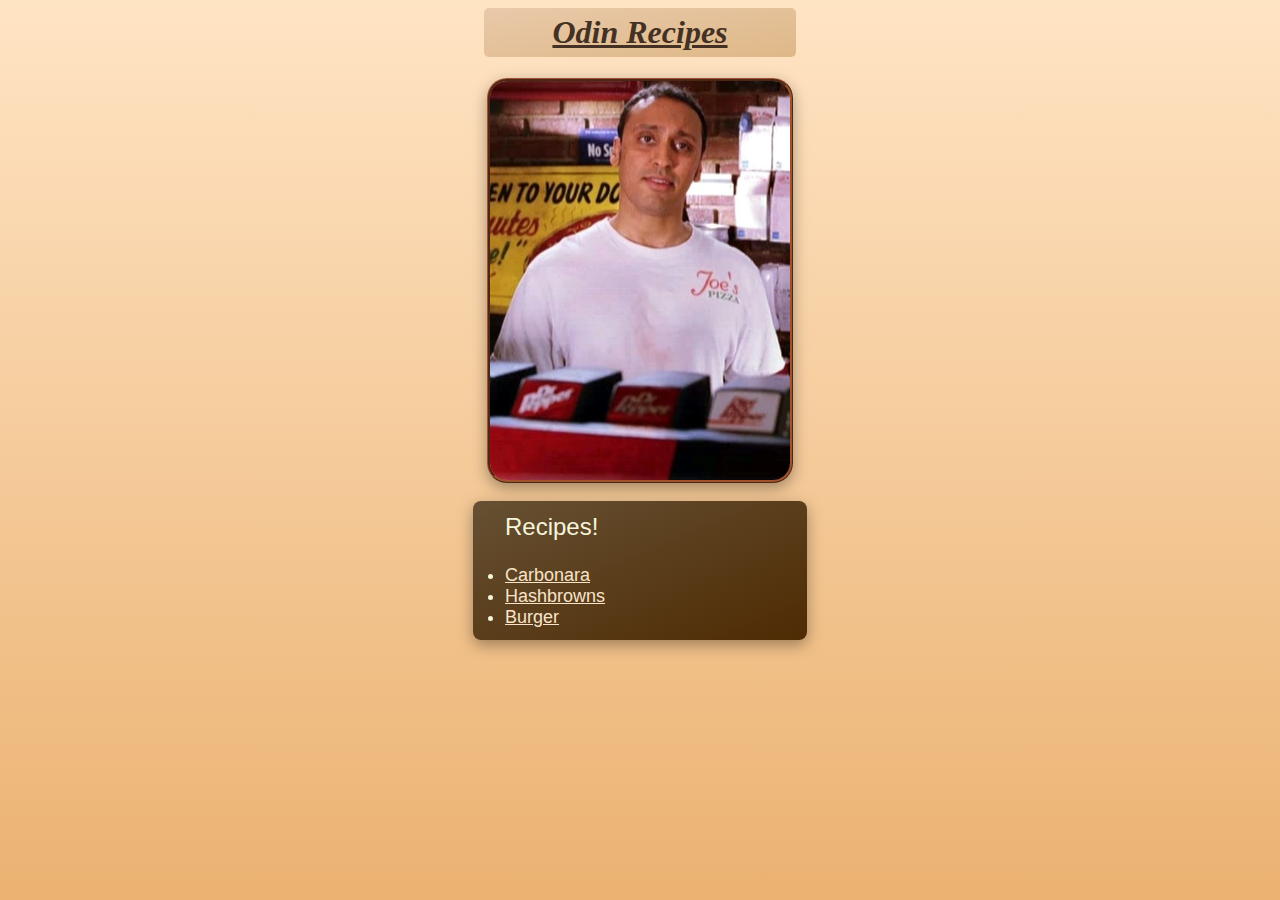
<file: index.html>
<!DOCTYPE html>
<html lang="en">
<head>
    <meta charset="UTF-8">
    <meta http-equiv="X-UA-Compatible" content="IE=edge">
    <meta name="viewport" content="width=device-width, initial-scale=1.0">
    <link rel="stylesheet" href="style.css">
    <title>Recipes!</title>
</head>
<body>
    <h1 class="web-title">Odin Recipes</h1>
    <img class="image" src="images/Mr._Aziz.webp" alt="Mr. Aziz from spider-man 2 image">
    <ul class="recipe">
        <h3 class="card-title">Recipes!</h3>
        <li ><a class="recipe-link" href="recipes/carbonara.html">Carbonara</a></li>
        <li><a class="recipe-link" href="recipes/hashbrown.html">Hashbrowns</a></li>
        <li><a class="recipe-link" href="recipes/burger.html">Burger</a></li>
    </ul>
</body>
</html>
</file>
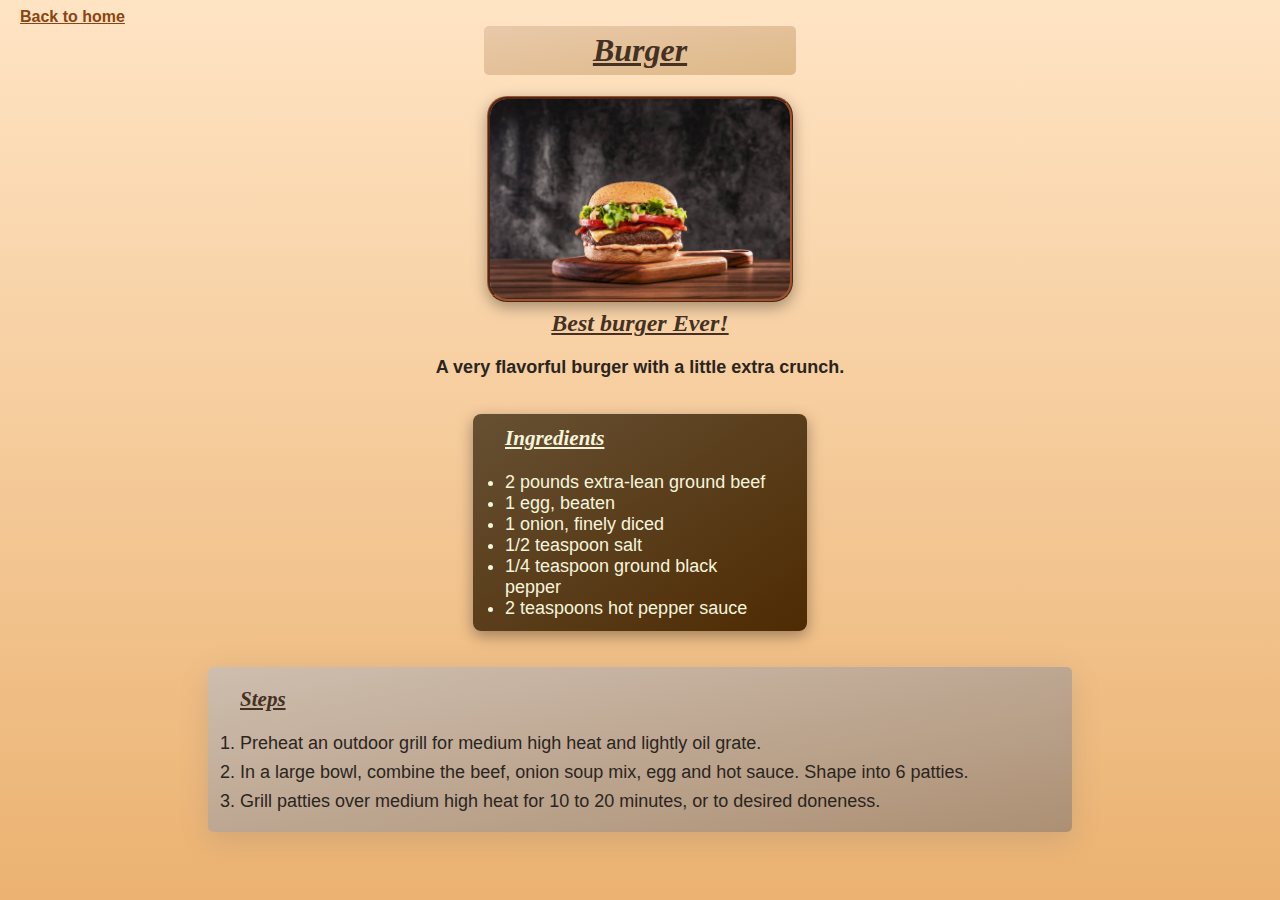
<file: recipes/burger.html>
<!DOCTYPE html>
<html lang="en">
<head>
    <meta charset="UTF-8">
    <meta http-equiv="X-UA-Compatible" content="IE=edge">
    <meta name="viewport" content="width=device-width, initial-scale=1.0">
    <link rel="stylesheet" href="../style.css">
    <title>Recipes! Burger</title>
</head>
<body>
    <a class="home-button" href="../index.html">Back to home</a>
    <h1 class="web-title">Burger</h1>
    <img class="image" src="../images/burger.jpg" alt="Burger image">
    <h2 class="caption">Best burger Ever!</h2>
    <p>A very flavorful burger with a little extra crunch.</p>
    <ul  class="recipe ingredients">
        <h3 class="ingredient">Ingredients</h3>
        <li>2 pounds extra-lean ground beef</li>
        <li>1 egg, beaten</li> 
        <li>1 onion, finely diced</li>
        <li>1/2 teaspoon salt</li>
        <li>1/4 teaspoon ground black pepper</li>
        <li>2 teaspoons hot pepper sauce</li>
    </ul>
    <ol class="steps">
        <h3 class="caption">Steps</h3>
        <li>Preheat an outdoor grill for medium high heat and lightly oil grate.</li>
        <li>In a large bowl, combine the beef, onion soup mix, egg and hot sauce. Shape into 6 patties.</li>
        <li>Grill patties over medium high heat for 10 to 20 minutes, or to desired doneness.</li>
    </ol>
</body>
</html>
</file>
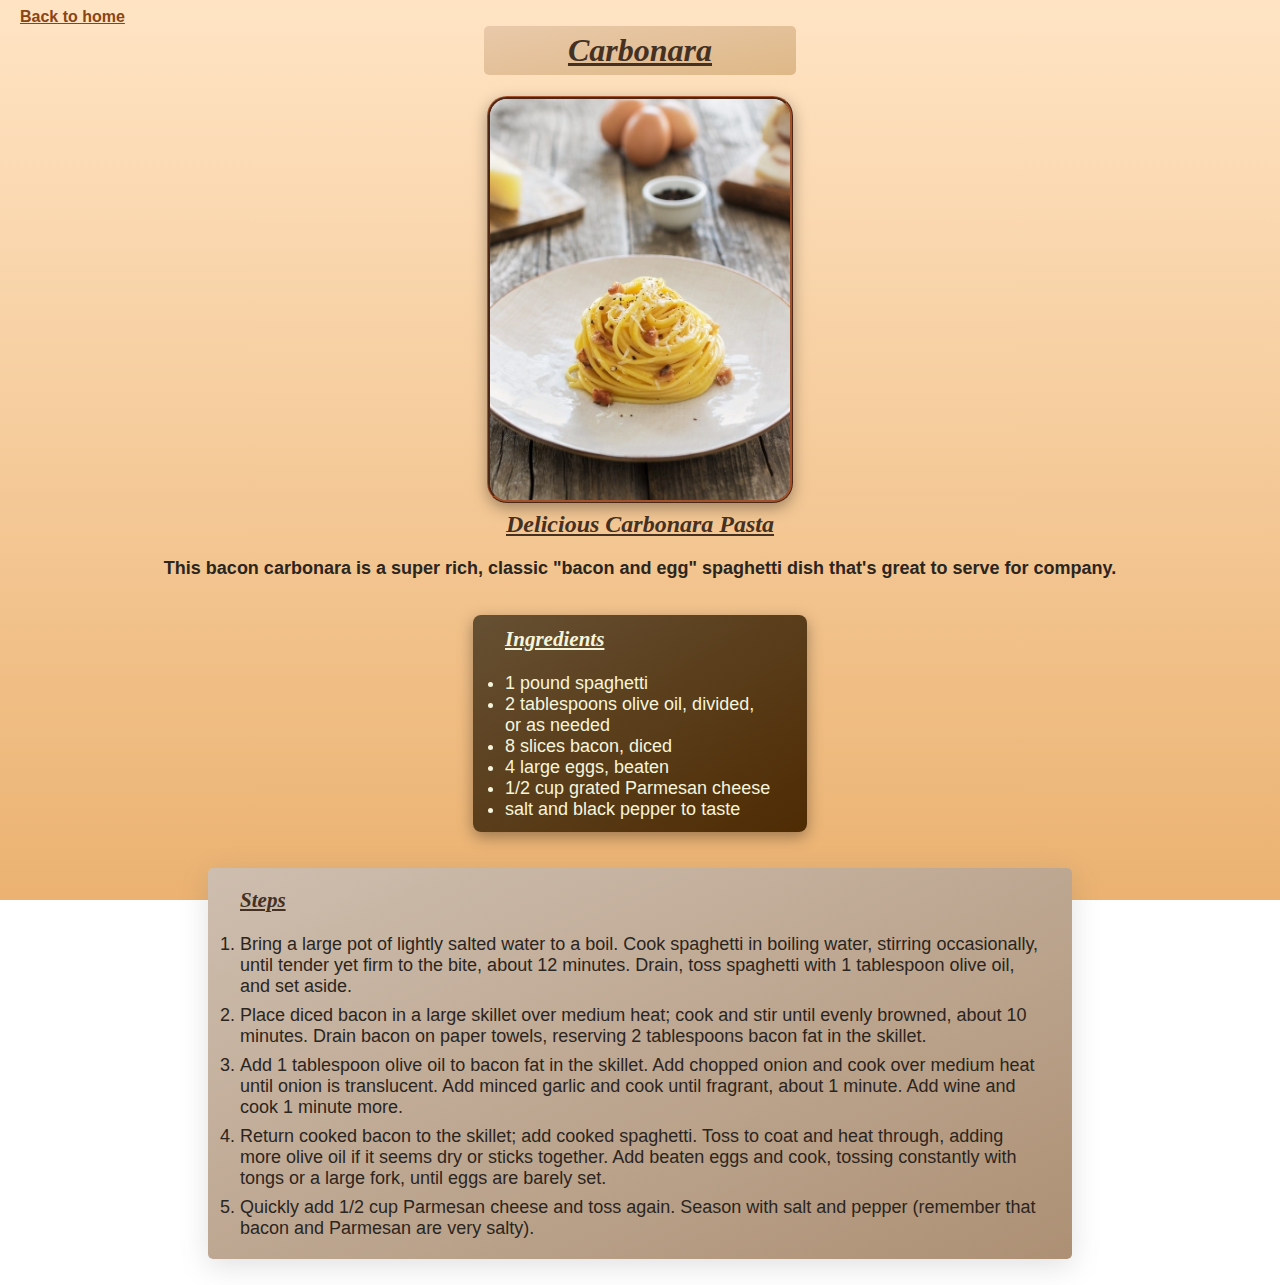
<file: recipes/carbonara.html>
<!DOCTYPE html>
<html lang="en">
<head>
    <meta charset="UTF-8">
    <meta http-equiv="X-UA-Compatible" content="IE=edge">
    <meta name="viewport" content="width=device-width, initial-scale=1.0">
    <link rel="stylesheet" href="../style.css">
    <title>Recipes! Carbonara</title>
</head>
<body>
    <a class="home-button" href="../index.html">Back to home</a>
    <h1 class="web-title">Carbonara</h1>
    <img class="image" src="../images/carbonara.jpg" alt="Pasta carbonara image">
    <h2 class="caption">Delicious Carbonara Pasta</h2>
    <p>This bacon carbonara is a super rich, classic "bacon and egg" spaghetti dish that's great to serve for company.</p>
    <ul class="recipe ingredients">
        <h3 class="ingredient">Ingredients</h3>
        <li>1 pound spaghetti</li>
        <li>2 tablespoons olive oil, divided, or as needed</li> 
        <li>8 slices bacon, diced</li>
        <li>4 large eggs, beaten</li>
        <li>1/2 cup grated Parmesan cheese</li>
        <li>salt and black pepper to taste</li>
    </ul>
    <ol class="steps">
        <h3 class="caption">Steps</h3>
        <li>Bring a large pot of lightly salted water to a boil. Cook spaghetti in boiling water, stirring occasionally, until tender yet firm to the bite, about 12 minutes. Drain, toss spaghetti with 1 tablespoon olive oil, and set aside.</li>
        <li>Place diced bacon in a large skillet over medium heat; cook and stir until evenly browned, about 10 minutes. Drain bacon on paper towels, reserving 2 tablespoons bacon fat in the skillet.</li>
        <li>Add 1 tablespoon olive oil to bacon fat in the skillet. Add chopped onion and cook over medium heat until onion is translucent. Add minced garlic and cook until fragrant, about 1 minute. Add wine and cook 1 minute more.</li>
        <li>Return cooked bacon to the skillet; add cooked spaghetti. Toss to coat and heat through, adding more olive oil if it seems dry or sticks together. Add beaten eggs and cook, tossing constantly with tongs or a large fork, until eggs are barely set.</li>
        <li>Quickly add 1/2 cup Parmesan cheese and toss again. Season with salt and pepper (remember that bacon and Parmesan are very salty).</li>
    </ol>
</body>
</html>
</file>
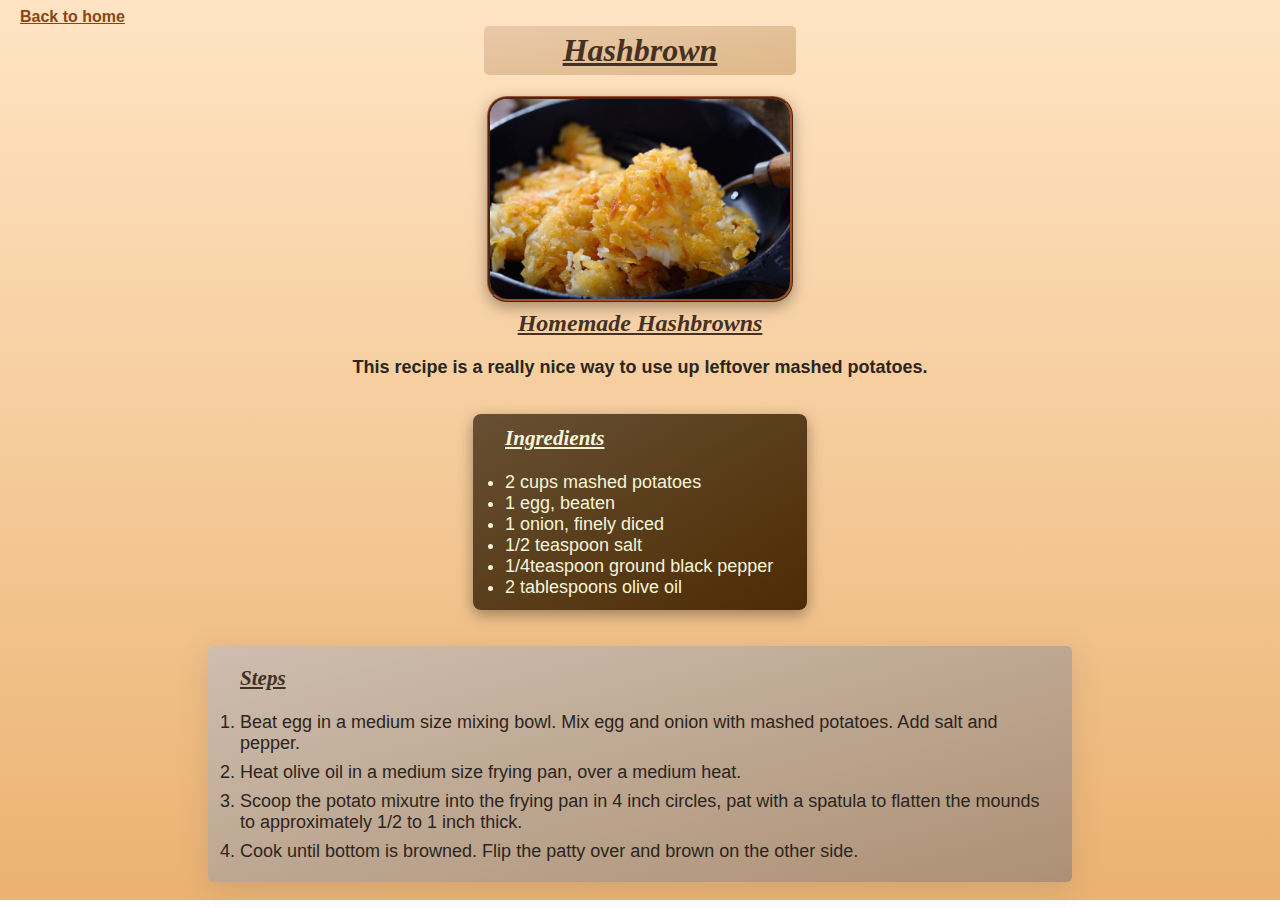
<file: recipes/hashbrown.html>
<!DOCTYPE html>
<html lang="en">
<head>
    <meta charset="UTF-8">
    <meta http-equiv="X-UA-Compatible" content="IE=edge">
    <meta name="viewport" content="width=device-width, initial-scale=1.0">
    <link rel="stylesheet" href="../style.css">
    <title>Recipes! Hashbrowns</title>
</head>
<body>
</head>
<body>
    <a class="home-button" href="../index.html">Back to home</a>
    <h1 class="web-title">Hashbrown</h1>
    <img class="image" src="../images/hashbrowns.jpg" alt="Hashbrown potato image">
    <h2 class="caption">Homemade Hashbrowns</h2>
    <p>This recipe is a really nice way to use up leftover mashed potatoes. </p>
    <ul  class="recipe ingredients">
        <h3 class="ingredient">Ingredients</h3>
        <li>2 cups mashed potatoes</li>
        <li>1 egg, beaten</li> 
        <li>1 onion, finely diced</li>
        <li>1/2 teaspoon salt</li>
        <li>1/4teaspoon ground black pepper</li>
        <li>2 tablespoons olive oil</li>
    </ul>
    <ol class="steps">
        <h3 class="caption">Steps</h3>
        <li>Beat egg in a medium size mixing bowl. Mix egg and onion with mashed potatoes. Add salt and pepper.</li>
        <li>Heat olive oil in a medium size frying pan, over a medium heat.</li>
        <li>Scoop the potato mixutre into the frying pan in 4 inch circles, pat with a spatula to flatten the mounds to approximately 1/2 to 1 inch thick.</li>
        <li>Cook until bottom is browned. Flip the patty over and brown on the other side.</li>
    </ol>
</body>
</html>
</file>
<file: style.css>
body {
    background-image: linear-gradient(bisque, rgb(235, 178, 113));    
    display: flex;
    flex-direction: column;
    text-align: center;
    align-items: center;
    background-attachment: fixed;
}
.web-title {
    font-family: Georgia, 'Times New Roman', Times, serif;
    background-image: linear-gradient(to bottom right, rgb(233, 201, 170), burlywood);
    font-style: italic;
    text-decoration:underline;
    text-align: center;
    color: rgb(68, 49, 35);
    width: 300px;
    height: auto;
    border-radius: 5px;
    padding: 6px;
    align-self: center;
    margin-top: 0;
}
.recipe{
    font-family: 'Franklin Gothic Medium', 'Arial Narrow', Arial, sans-serif;
    font-size: 18px;
    color: beige;
    background-image: linear-gradient(to bottom right, rgb(102, 80, 51), rgb(78, 43, 3));    
    width: 270px;
    height: auto;
    border-radius: 8px;
    text-align: start;
    padding: 4px 12px;
    transition: ease-out 0.2s;
    padding: 12px 32px;
    box-shadow: rgba(0, 0, 0, 0.35) 0px 5px 15px;
}
.card-title{
    font-weight: 500;
    font-size: 24px;
    margin-top: 0;
}
.recipe.ingredients:hover{
    transform:scale(1.05);
    transition: ease-in-out 0.3s;
}
.recipe-link{
    color: rgb(248, 227, 201);
    transition: 0.25s ease-out;

}
.recipe-link:visited{
    color: bisque;
    transition: 0.25s ease-out;
}
.recipe-link:hover{
    color: rgb(255, 239, 148);
    font-style: italic;
    font-size: 20px;
    transition: 0.25s ease-in-out;
}
.home-button,
.home-button:visited{
    color: saddlebrown;
    font-family: 'Franklin Gothic Medium', 'Arial Narrow', Arial, sans-serif;
    font-weight: bold;
    transition: 0.25s ease-out;
    align-self: self-start;
    margin-left: 12px;
}
.home-button:hover{
    color: rgb(56, 41, 27);
    font-style: italic;
    transition: 0.25s;
    transform:scale(1.1);
}
p{
    margin-top: 0;
    font-family:'Segoe UI', Tahoma, Geneva, Verdana, sans-serif;
    font-weight: 600;
}
.caption{
    font-family: Georgia, 'Times New Roman', Times, serif;
    font-style: italic;
    text-decoration:underline;
    color: rgb(68, 49, 35);
    margin-top: 8px;
}
.ingredient{
    font-family: Georgia, 'Times New Roman', Times, serif;
    font-style: italic;
    text-decoration:underline;
    margin-top: 0;
}
.steps{
    background-image: linear-gradient(to bottom right, rgb(206, 190, 175), rgb(173, 144, 116));
    padding: 12px 32px;
    border-radius: 5px;
    text-align:left;
    color:rgb(43, 37, 32);
    font-size: 18px;
    height: auto;
    width: 800px;
    font-family: 'Franklin Gothic Medium', 'Arial Narrow', Arial, sans-serif;
    box-shadow: rgba(100, 100, 111, 0.2) 0px 7px 29px 0px;
}
.steps li{
    margin-bottom: 8px;
}
.image{
    height: auto;
    width: 300px;
    border-radius: 20px;
    border-style:ridge;
    border-color: sienna;
    transition: 0.25s ease-out;
    box-shadow: rgba(0, 0, 0, 0.35) 0px 5px 15px;
}
.image:hover{
    transition: 0.25s ease-in-out;
    transform:scale(1.05);
    border: 4px solid rgb(209, 142, 42);
}
p{
    color:rgb(43, 37, 32);
    font-size: 18px;
}
</file>
